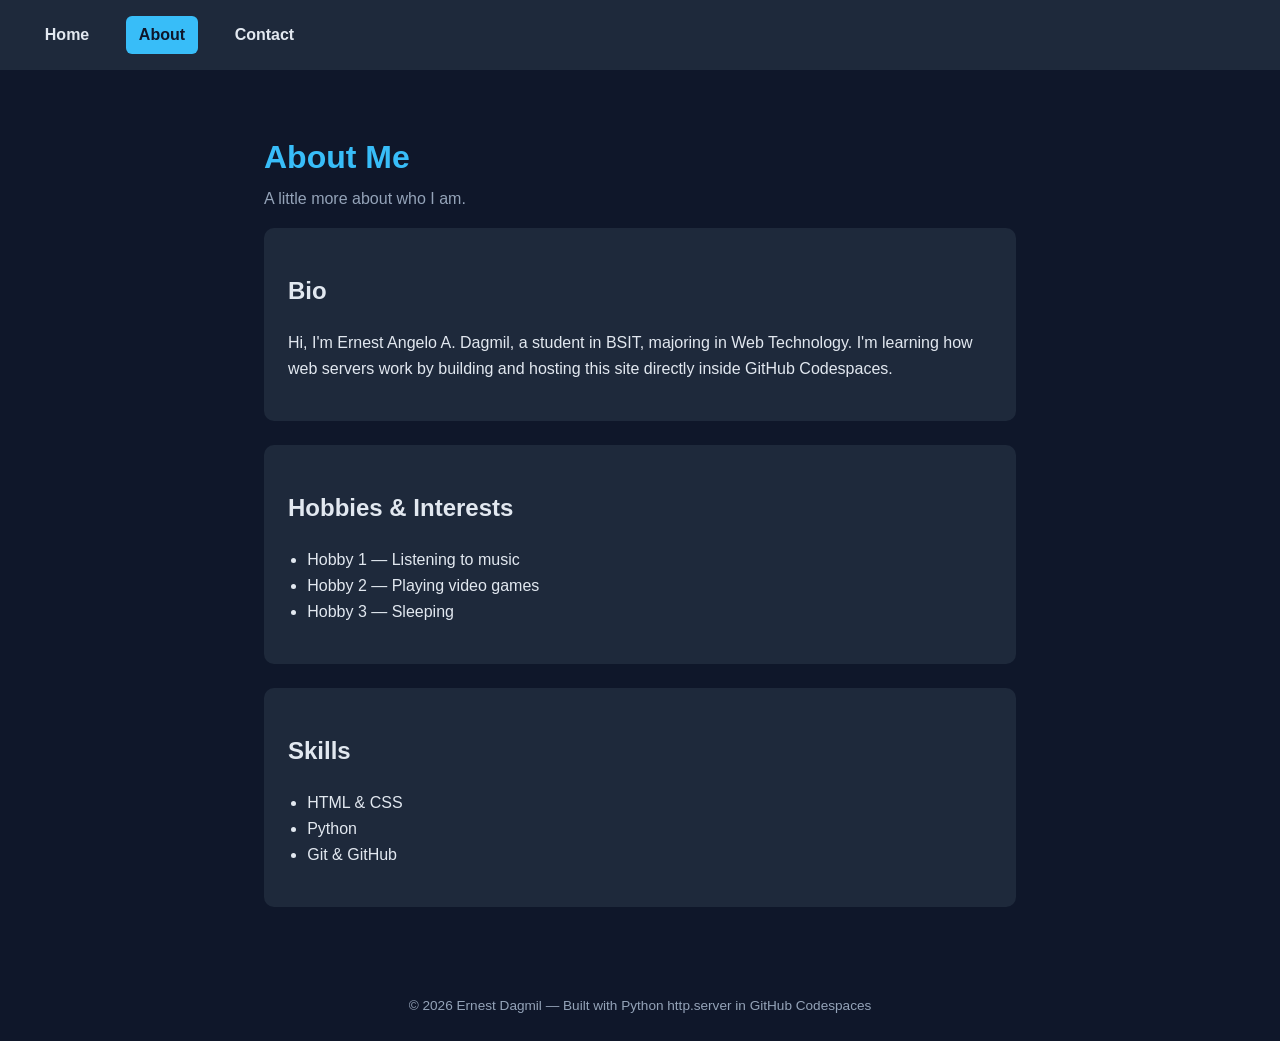
<file: web/about.html>
<!DOCTYPE html>
<html lang="en">
<head>
    <meta charset="UTF-8">
    <meta name="viewport" content="width=device-width, initial-scale=1.0">
    <title>About Me</title>
    <link rel="stylesheet" href="style.css">
</head>
<body>

    <nav>
        <a href="index.html">Home</a>
        <a href="about.html" class="active">About</a>
        <a href="contact.html">Contact</a>
    </nav>

    <main>
        <h1>About Me</h1>
        <p class="subtitle">A little more about who I am.</p>

        <section>
            <h2>Bio</h2>
            <p>Hi, I'm Ernest Angelo A. Dagmil, a student in BSIT, majoring in Web Technology. I'm learning how web servers work by building and hosting this site directly inside GitHub Codespaces.</p>
        </section>

        <section>
            <h2>Hobbies &amp; Interests</h2>
            <ul>
                <li>Hobby 1 — Listening to music</li>
                <li>Hobby 2 — Playing video games</li>
                <li>Hobby 3 — Sleeping</li>
            </ul>
        </section>

        <section>
            <h2>Skills</h2>
            <ul>
                <li>HTML &amp; CSS</li>
                <li>Python</li>
                <li>Git &amp; GitHub</li>
            </ul>
        </section>
    </main>

    <footer>
        &copy; 2026 Ernest Dagmil — Built with Python http.server in GitHub Codespaces
    </footer>

</body>
</html>
</file>
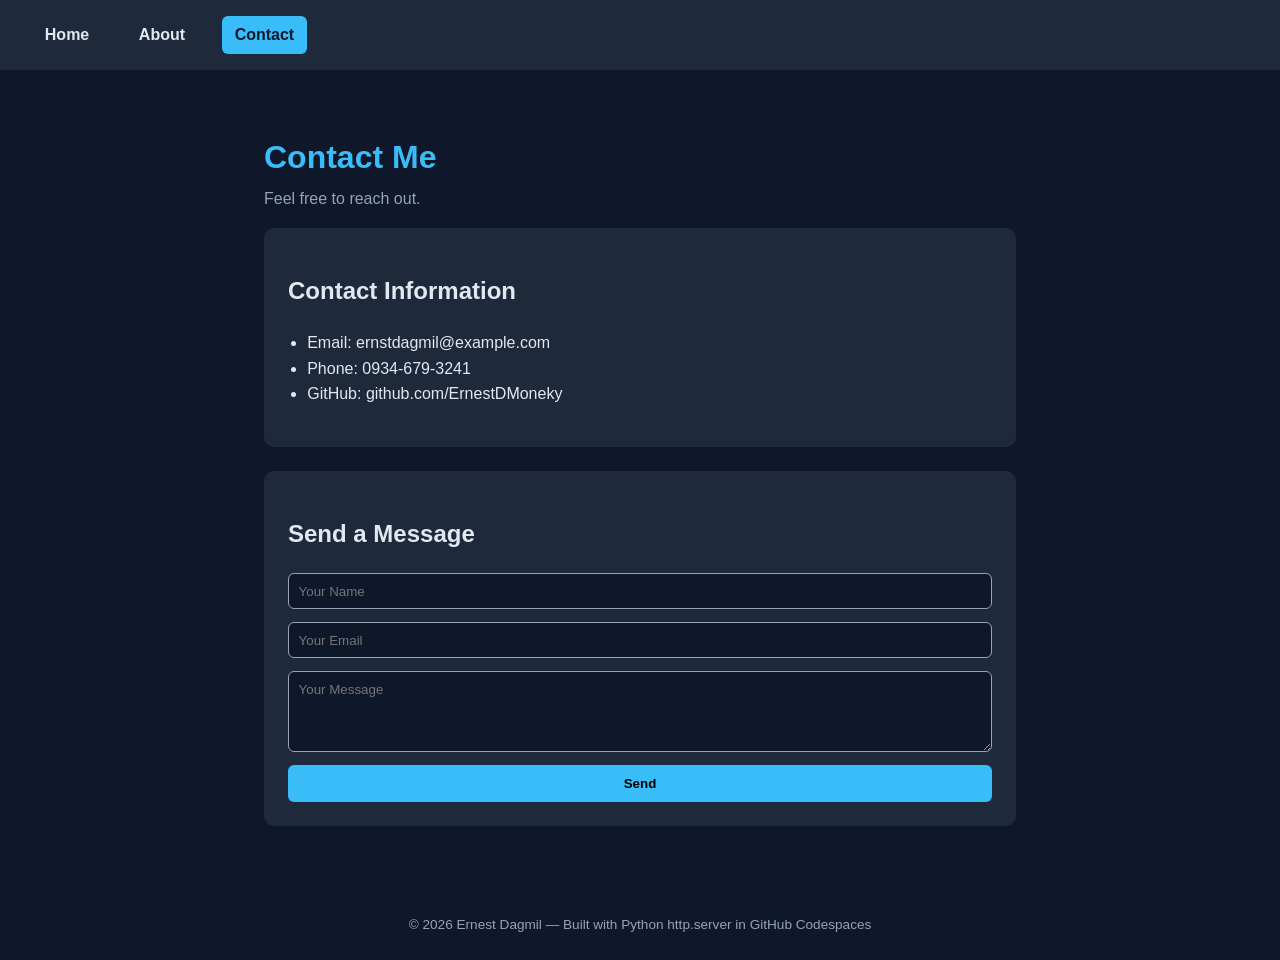
<file: web/contact.html>
<!DOCTYPE html>
<html lang="en">
<head>
    <meta charset="UTF-8">
    <meta name="viewport" content="width=device-width, initial-scale=1.0">
    <title>Contact Me</title>
    <link rel="stylesheet" href="style.css">
</head>
<body>

    <nav>
        <a href="index.html">Home</a>
        <a href="about.html">About</a>
        <a href="contact.html" class="active">Contact</a>
    </nav>

    <main>
        <h1>Contact Me</h1>
        <p class="subtitle">Feel free to reach out.</p>

        <section>
            <h2>Contact Information</h2>
            <ul>
                <li>Email: ernstdagmil@example.com</li>
                <li>Phone: 0934-679-3241</li>
                <li>GitHub: github.com/ErnestDMoneky</li>
            </ul>
        </section>

        <section>
            <h2>Send a Message</h2>
            <form onsubmit="event.preventDefault(); alert('This is a static demo form — no backend is connected.');">
                <input type="text" placeholder="Your Name" required>
                <input type="email" placeholder="Your Email" required>
                <textarea placeholder="Your Message" rows="4" required></textarea>
                <button type="submit">Send</button>
            </form>
        </section>
    </main>

    <footer>
        &copy; 2026 Ernest Dagmil — Built with Python http.server in GitHub Codespaces
    </footer>

</body>
</html>
</file>
<file: web/style.css>
:root {
  --bg: #0f172a;
  --panel: #1e293b;
  --accent: #38bdf8;
  --text: #e2e8f0;
  --muted: #94a3b8;
}

* { box-sizing: border-box; }

body {
  margin: 0;
  font-family: 'Segoe UI', Roboto, Helvetica, Arial, sans-serif;
  background: var(--bg);
  color: var(--text);
  line-height: 1.6;
}

nav {
  background: var(--panel);
  padding: 1rem 2rem;
  display: flex;
  gap: 1.5rem;
}

nav a {
  color: var(--text);
  text-decoration: none;
  font-weight: 600;
  padding: 0.4rem 0.8rem;
  border-radius: 6px;
  transition: background 0.2s;
}

nav a:hover,
nav a.active {
  background: var(--accent);
  color: #0f172a;
}

main {
  max-width: 800px;
  margin: 0 auto;
  padding: 2.5rem 1.5rem;
}

.hero {
  display: flex;
  align-items: center;
  gap: 2rem;
  margin-bottom: 2rem;
}

.hero img {
  width: 120px;
  height: 120px;
  border-radius: 50%;
  border: 3px solid var(--accent);
}

h1 {
  color: var(--accent);
  margin-bottom: 0.2rem;
}

.subtitle {
  color: var(--muted);
  margin-top: 0;
}

section {
  background: var(--panel);
  padding: 1.5rem;
  border-radius: 10px;
  margin-bottom: 1.5rem;
}

ul {
  padding-left: 1.2rem;
}

footer {
  text-align: center;
  color: var(--muted);
  padding: 1.5rem;
  font-size: 0.85rem;
}

a { color: var(--accent); }

form {
  display: flex;
  flex-direction: column;
  gap: 0.8rem;
}

input, textarea {
  padding: 0.6rem;
  border-radius: 6px;
  border: 1px solid var(--muted);
  background: #0f172a;
  color: var(--text);
  font-family: inherit;
}

button {
  background: var(--accent);
  border: none;
  padding: 0.7rem;
  border-radius: 6px;
  font-weight: 600;
  cursor: pointer;
}
</file>
